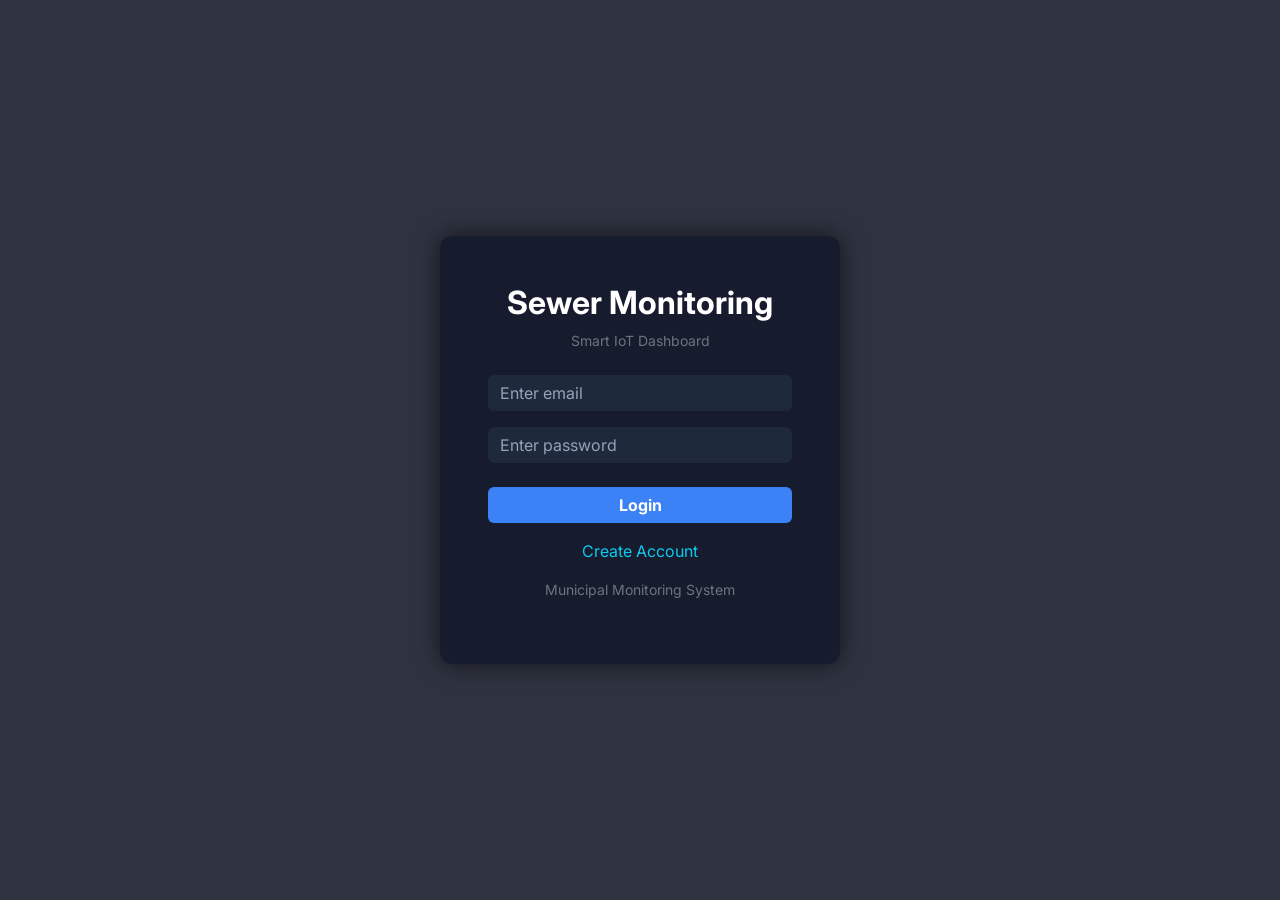
<file: frontend/index.html>
<!DOCTYPE html>
<html lang="en">
<head>
    <meta charset="UTF-8">
    <meta name="viewport" content="width=device-width, initial-scale=1.0">
    <title>Login - Sewer Monitoring System</title>

    <link href="https://cdn.jsdelivr.net/npm/bootstrap@5.3.0/dist/css/bootstrap.min.css" rel="stylesheet">

    <link rel="stylesheet" href="style.css">
</head>

<body class="login-body d-flex align-items-center justify-content-center">

    <div class="overlay"></div>

    <div class="login-card p-5 position-relative z-2" style="width: 100%; max-width: 400px;">
        
        <div class="text-center mb-4">
            <h2 class="fw-bold text-white">Sewer Monitoring</h2>
            <p class="text-secondary small">Smart IoT Dashboard</p>
        </div>

        <form onsubmit="loginUser(event)">
            
            <div class="mb-3">
                <label for="email" class="visually-hidden">Email</label>
                <input 
                    type="email" 
                    id="email" 
                    class="form-control" 
                    placeholder="Enter email" 
                    autocomplete="email"
                    required>
            </div>

            <div class="mb-4">
                <label for="password" class="visually-hidden">Password</label>
                <input 
                    type="password" 
                    id="password" 
                    class="form-control" 
                    placeholder="Enter password" 
                    autocomplete="current-password"
                    required>
            </div>

            <button type="submit" class="btn btn-login w-100 fw-bold">
                Login
            </button>
        </form>

        <p class="text-center mt-3">
            <a href="register.html" class="text-info text-decoration-none">
                Create Account
            </a>
        </p>

        <p class="text-center text-secondary small mt-2">
            Municipal Monitoring System
        </p>
    </div>

    <script src="auth.js"></script>
</body>
</html>
</file>
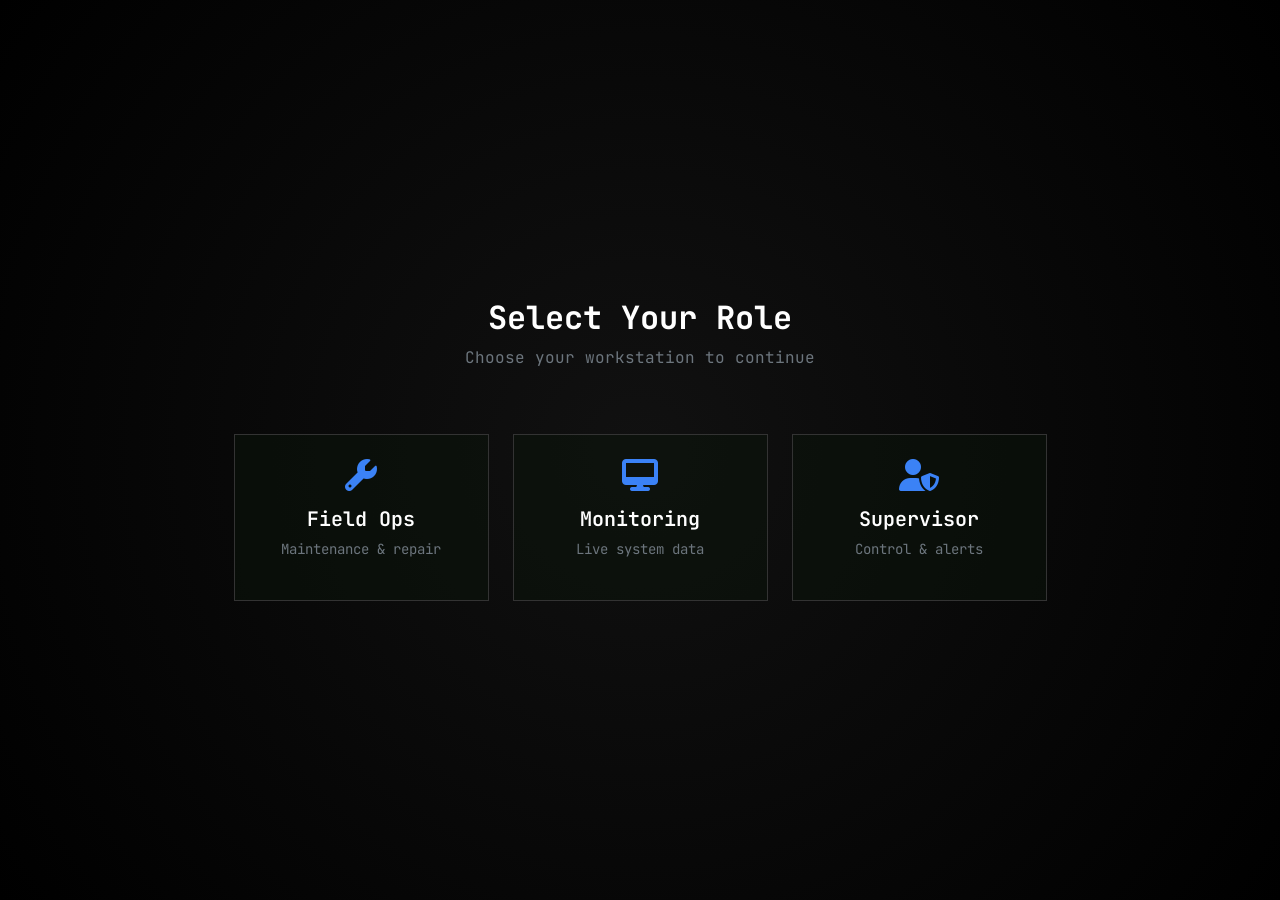
<file: frontend/employee.html>
<!DOCTYPE html>
<html lang="en">
<head>
    <meta charset="UTF-8">
    <meta name="viewport" content="width=device-width, initial-scale=1.0">
    <title>Select Role - Sewer Monitoring</title>

    <link href="https://cdn.jsdelivr.net/npm/bootstrap@5.3.0/dist/css/bootstrap.min.css" rel="stylesheet">
    <link rel="stylesheet" href="https://cdnjs.cloudflare.com/ajax/libs/font-awesome/6.4.0/css/all.min.css">
    <link rel="stylesheet" href="style.css">

</head>

<body class="role-body">

    <div class="d-flex flex-column align-items-center justify-content-center min-vh-100">

        <div class="text-center mb-5">
            <h2 class="fw-bold text-white">Select Your Role</h2>
            <p class="text-secondary">Choose your workstation to continue</p>
        </div>

        <div class="container">
            <div class="row g-4 justify-content-center">

                <div class="col-md-3">
                    <div class="role-card text-center p-4" onclick="selectRole('field')">
                        <i class="fa-solid fa-wrench fa-2x mb-3"></i>
                        <h5 class="fw-semibold text-white">Field Ops</h5>
                        <p class="text-secondary small">Maintenance & repair</p>
                    </div>
                </div>

                <div class="col-md-3">
                    <div class="role-card text-center p-4" onclick="selectRole('monitor')">
                        <i class="fa-solid fa-desktop fa-2x mb-3"></i>
                        <h5 class="fw-semibold text-white">Monitoring</h5>
                        <p class="text-secondary small">Live system data</p>
                    </div>
                </div>

                <div class="col-md-3">
                    <div class="role-card text-center p-4" onclick="selectRole('supervisor')">
                        <i class="fa-solid fa-user-shield fa-2x mb-3"></i>
                        <h5 class="fw-semibold text-white">Supervisor</h5>
                        <p class="text-secondary small">Control & alerts</p>
                    </div>
                </div>

            </div>
        </div>

    </div>

    <script src="auth.js"></script>
</body>
</html>
</file>
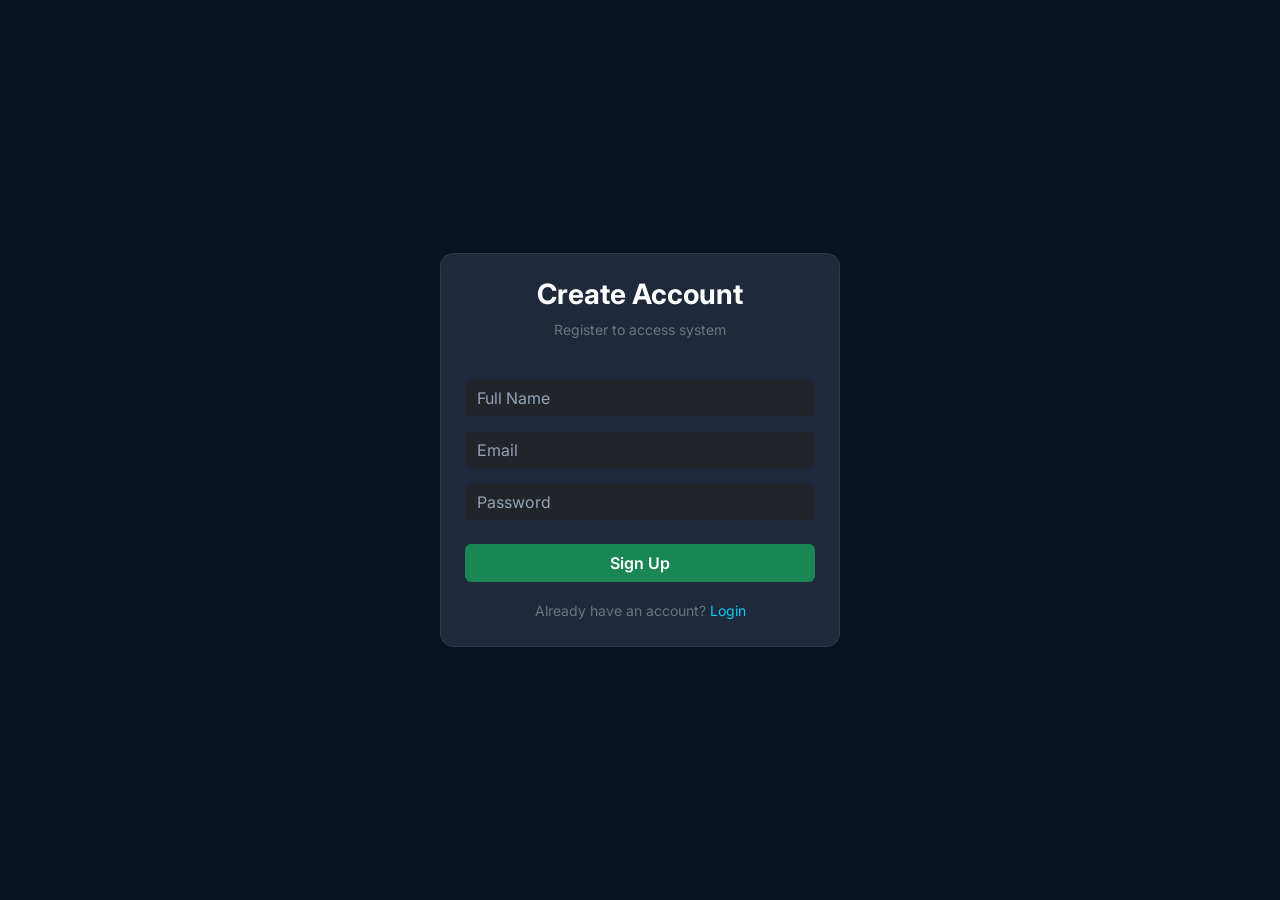
<file: frontend/register.html>
<!DOCTYPE html>
<html lang="en">
<head>
    <meta charset="UTF-8">
    <meta name="viewport" content="width=device-width, initial-scale=1.0">
    <title>Register - Sewer Monitoring</title>

    <link href="https://cdn.jsdelivr.net/npm/bootstrap@5.3.0/dist/css/bootstrap.min.css" rel="stylesheet">
    <link rel="stylesheet" href="https://cdnjs.cloudflare.com/ajax/libs/font-awesome/6.4.0/css/all.min.css">

    <link rel="stylesheet" href="style.css">
</head>

<body class="register-body d-flex align-items-center justify-content-center vh-100">

    <div class="card-box p-4" style="width: 100%; max-width: 400px;">

        <div class="text-center mb-4">
            <h3 class="text-white fw-bold">Create Account</h3>
            <p class="text-secondary small">Register to access system</p>
        </div>

        <form onsubmit="registerUser(event)">

            <input type="text" id="regName" class="form-control bg-dark text-white border-secondary mb-3" placeholder="Full Name" required>

            <input type="email" id="regEmail" class="form-control bg-dark text-white border-secondary mb-3" placeholder="Email" required>

            <input type="password" id="regPass" class="form-control bg-dark text-white border-secondary mb-4" placeholder="Password" required>

            <button type="submit" class="btn btn-success w-100 fw-semibold">Sign Up</button>

        </form>

        <div class="text-center mt-3">
            <small class="text-secondary">
                Already have an account?
                <a href="index.html" class="text-info text-decoration-none">Login</a>
            </small>
        </div>

    </div>

    <script src="auth.js"></script>
</body>
</html>
</file>
<file: frontend/style.css>
@import url('https://fonts.googleapis.com/css2?family=Inter:wght@300;400;600;700&display=swap');
@import url('https://fonts.googleapis.com/css2?family=JetBrains+Mono:wght@400;700&display=swap');

:root {
    --bg-dark: #0B1221;
    --card-bg: #111827;
    --accent-blue: #3b82f6;
    --accent-green: #22c55e;
    --accent-yellow: #facc15;
    --accent-red: #ef4444;
    --text-primary: #ffffff;
    --text-secondary: #94a3b8;
    --glass-border: rgba(255, 255, 255, 0.08);
}

html, body {
    min-height: 100%;
    overflow-x: hidden;
}

body {
    background-color: var(--bg-dark);
    color: var(--text-primary);
    font-family: 'Inter', sans-serif;
    margin: 0;
}

#section-monitor {
    flex: 1;
    overflow: hidden;
}

#section-supervisor {
    flex: 1;
    overflow: hidden;
    display: flex;
    flex-direction: column;
}

#section-field {
    flex: 1;
    overflow-y: auto;
    padding-right: 6px;
}

#section-field::-webkit-scrollbar {
    width: 6px;
}

#section-field::-webkit-scrollbar-thumb {
    background: #374151;
    border-radius: 10px;
}

.dashboard-body {
    background: #0f172a;
}

.dashboard-body .container {
    max-width: 1100px;
}

.matrix-container {
    display: flex;
    justify-content: center;
    margin-bottom: 20px;
    position: relative;
}

.matrix-hidden {
    position: absolute;
    opacity: 0;
    width: 320px;
    height: 45px;
    cursor: pointer;
    z-index: 2;
}

.matrix-box {
    width: 320px;
    padding: 10px 20px;
    border-radius: 10px;
    font-size: 18px;
    font-weight: 500;
    background: #e5e7eb;
    color: #000;
    display: flex;
    justify-content: space-between;
    align-items: center;
}

#map {
    height: 260px;
    width: 100%;
    border-radius: 12px;
}

.card-box {
    background: #1e293b;
    border-radius: 14px;
    padding: 20px;
    text-align: center;
    border: 1px solid var(--glass-border);
    transition: 0.3s;
    display: flex;
    flex-direction: column;
    justify-content: center;
    width: 100%;
    min-height: 140px;
}

.card-box:hover {
    transform: translateY(-3px);
    box-shadow: 0 6px 20px rgba(0,0,0,0.4);
}

.card-box img {
    width: 100%;
    height: 150px;
    object-fit: cover;
    border-radius: 8px;
}

.value {
    font-size: 28px;
    font-weight: bold;
}

.status-normal { color: var(--accent-green); }
.status-warning { color: var(--accent-yellow); }
.status-critical { color: var(--accent-red); }

.row {
    margin-left: 0 !important;
    margin-right: 0 !important;
}

.row.g-3 > div {
    display: flex;
}

canvas {
    width: 100% !important;
}

#section-supervisor .row {
    row-gap: 20px;
}

#pieChart,
#areaChart {
    max-height: 200px;
}

#trendChart {
    max-height: 200px !important;
}

.login-body {
    height: 100vh;
    background: url('https://images.unsplash.com/photo-1566552881560-0be862a7c445?q=80&w=2000&auto=format&fit=crop') no-repeat center center fixed;
    background-size: cover;
}

.overlay {
    position: absolute;
    top: 0; left: 0;
    width: 100%; height: 100%;
    background: rgba(10, 15, 30, 0.85);
}

.login-card {
    background: rgba(20, 25, 45, 0.9);
    border-radius: 12px;
    backdrop-filter: blur(10px);
    box-shadow: 0 0 25px rgba(0,0,0,0.6);
}

.form-control {
    background: #1e293b;
    border: none;
    color: white;
}

.form-control::placeholder {
    color: var(--text-secondary);
}

.form-control:focus {
    background: #1e293b;
    color: white;
    box-shadow: none;
    border: 1px solid var(--accent-blue);
}

.btn-login {
    background: var(--accent-blue);
    color: #fff;
    border: none;
}

.btn-login:hover {
    background: #2563eb;
}

.role-body {
    background-color: #000 !important;
    font-family: 'JetBrains Mono', monospace;
    background-image: radial-gradient(circle at center, #111 0%, #000 100%);
    overflow: auto !important;
}

.role-body > div {
    min-height: 100vh;
    display: flex;
    flex-direction: column;
    justify-content: center;
}

.role-card {
    background: rgba(10, 20, 10, 0.5);
    border: 1px solid #333;
    padding: 2rem;
    transition: 0.3s;
    cursor: pointer;
}

.role-card:hover {
    border-color: var(--accent-green);
    background: rgba(0, 255, 65, 0.05);
    transform: translateY(-5px);
}

.role-card i {
    color: var(--accent-blue);
}

#section-supervisor .card-box {
    height: 100%;
}
</file>
